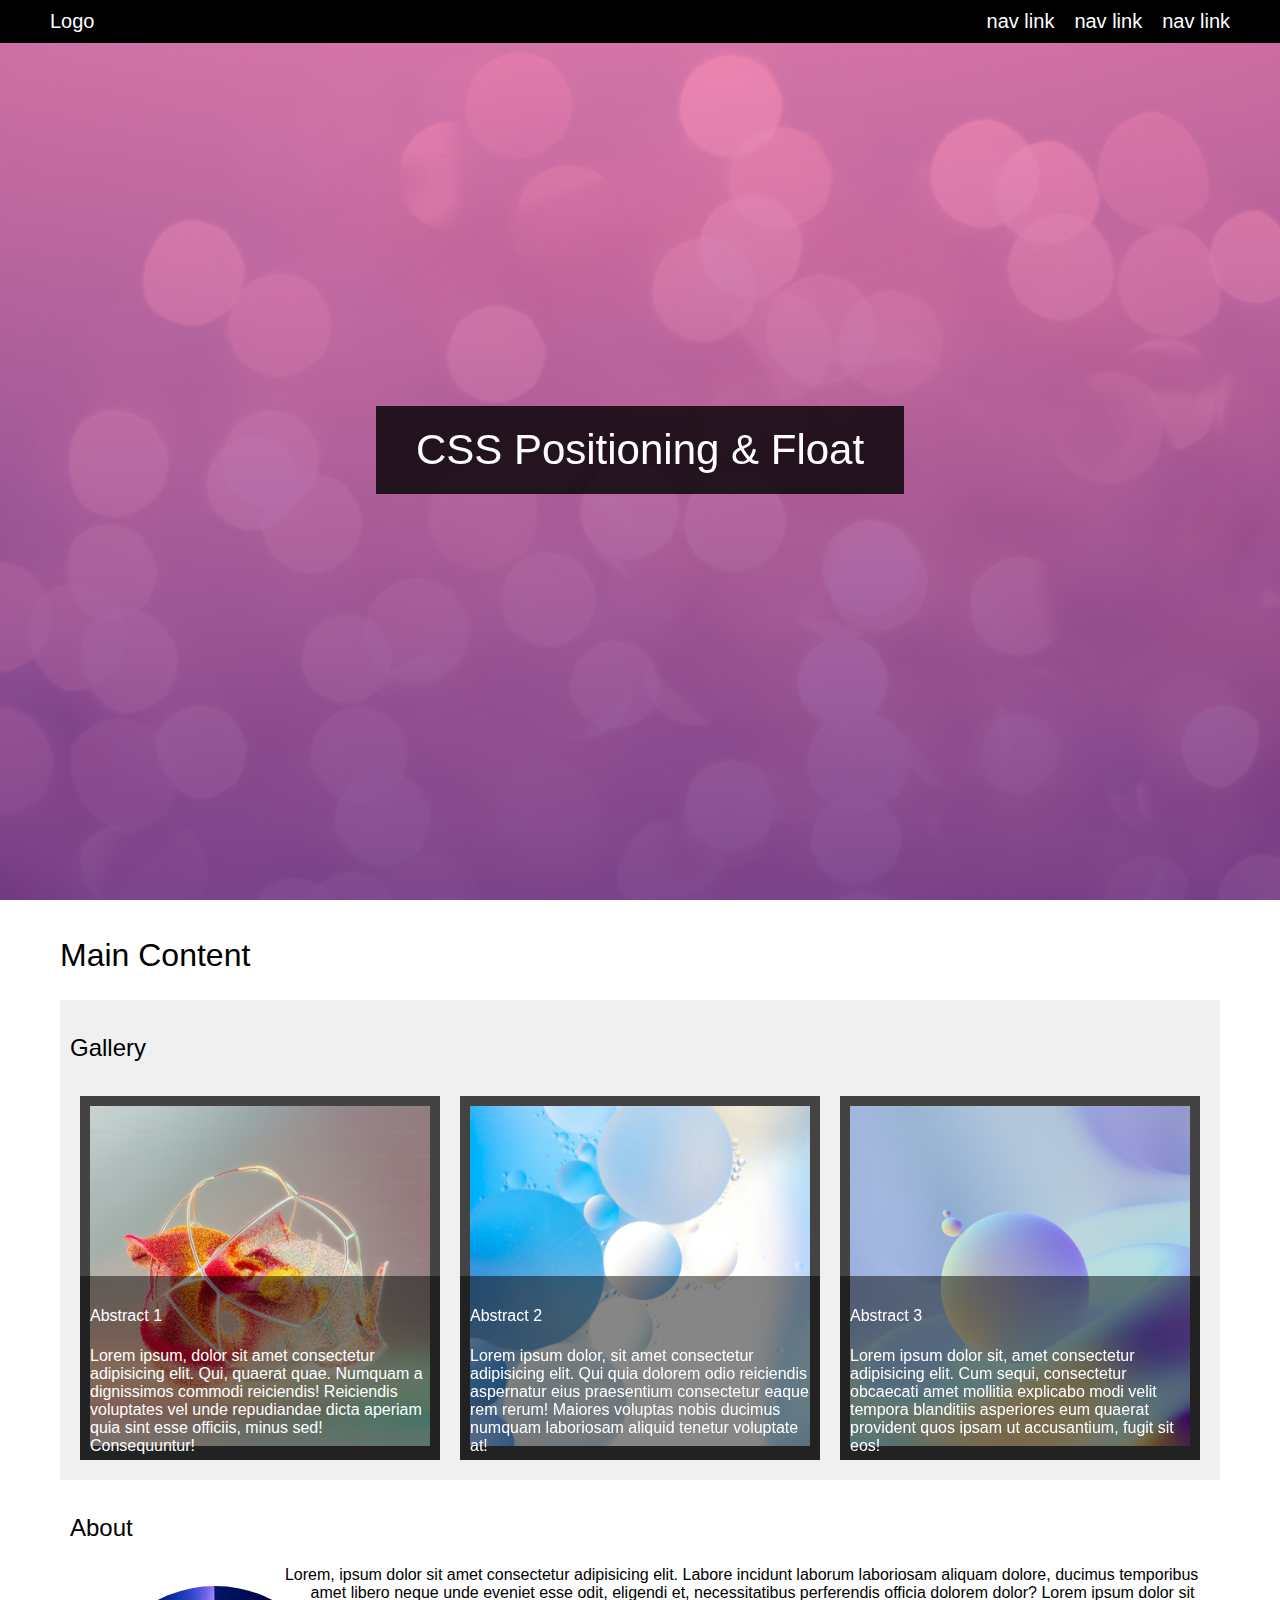
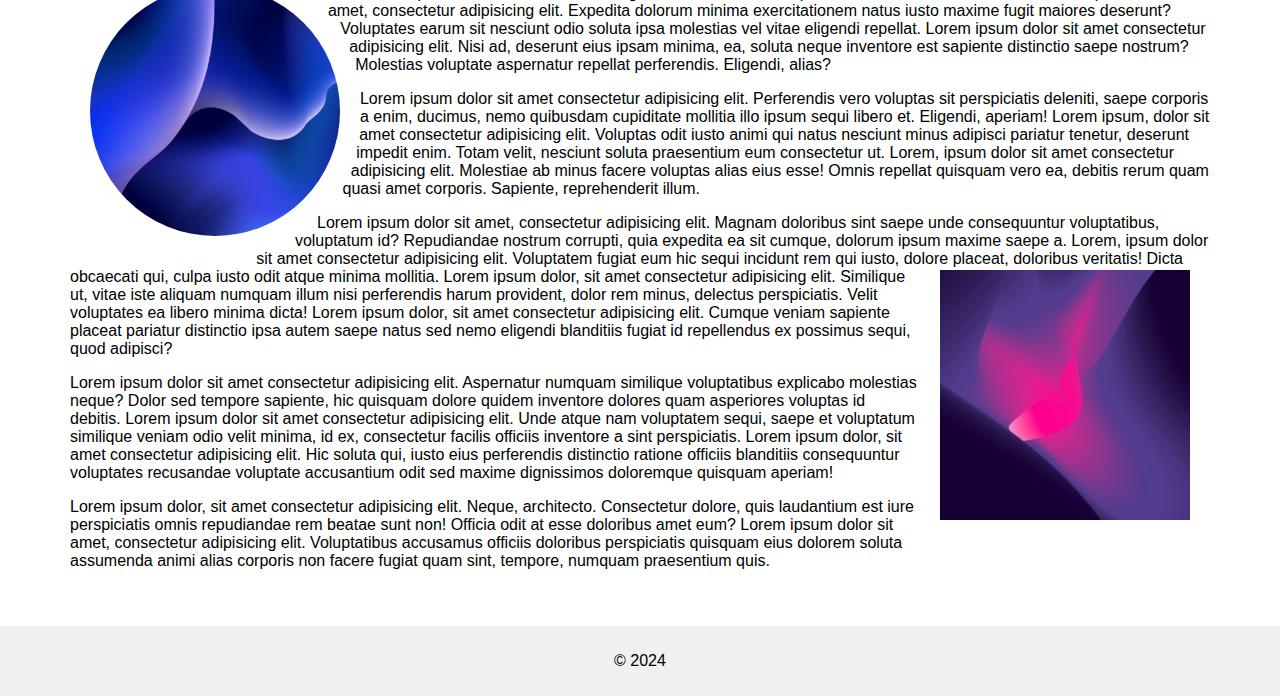
<file: demo/css-positioning/index.html>
<!DOCTYPE html>
<html lang="en">
  <head>
    <meta charset="UTF-8" />
    <meta name="viewport" content="width=device-width, initial-scale=1.0" />
    <title>CSS Positioning & Float</title>
    <link rel="stylesheet" href="./css/style.css" />
  </head>
  <body>
    <header class="site-header">
      <div class="site-header__wrapper">
        <a class="site-header__logo" href="#">Logo</a>
        <nav class="primary-nav">
          <ul class="primary-nav__list">
            <li class="primary-nav__item">
              <a class="primary-nav__link" href="#">nav link</a>
            </li>
            <li class="primary-nav__item">
              <a class="primary-nav__link" href="#">nav link</a>
            </li>
            <li class="primary-nav__item">
              <a class="primary-nav__link" href="#">nav link</a>
            </li>
          </ul>
        </nav>
      </div>
    </header>
    <section class="hero-banner">
      <h1 class="hero-banner__title">CSS Positioning & Float</h1>
    </section>
    <main class="site-main">
      <h2 class="site-main__title">Main Content</h2>

      <section class="gallery-section">
        <h3 class="gallery-section__title">Gallery</h3>
        <div class="gallery-section__images">

          <a href="#" class="gallery-section__image-link">
            <img
              class="gallery-section__image"
              src="./assets/images/abstract-1.jpg"
              alt="abstract 1"
            />
            <div class="gallery-section__text-wrapper">
              <h4 class="gallery-section__image-title">Abstract 1</h4>
              <p class="gallery-section__image-text">
                Lorem ipsum, dolor sit amet consectetur adipisicing elit. Qui,
                quaerat quae. Numquam a dignissimos commodi reiciendis! Reiciendis
                voluptates vel unde repudiandae dicta aperiam quia sint esse
                officiis, minus sed! Consequuntur!
              </p>
            </div>
          </a>

          <a href="#" class="gallery-section__image-link">
            <img
              class="gallery-section__image"
              src="./assets/images/abstract-2.jpg"
              alt="abstract 2"
            />
            <div class="gallery-section__text-wrapper">
              <h4>Abstract 2</h4>
              <p class="gallery-section__image-text">
                Lorem ipsum dolor, sit amet consectetur adipisicing elit. Qui quia
                dolorem odio reiciendis aspernatur eius praesentium consectetur
                eaque rem rerum! Maiores voluptas nobis ducimus numquam laboriosam
                aliquid tenetur voluptate at!
              </p>
            </div>
          </a>
          <a href="#" class="gallery-section__image-link">
            <img
              class="gallery-section__image"
              src="./assets/images/abstract-3.jpg"
              alt="abstract 3"
            />
            <div class="gallery-section__text-wrapper">
              <h4 class="gallery-section__image-title">Abstract 3</h4>
              <p class="gallery-section__image-text">
                Lorem ipsum dolor sit, amet consectetur adipisicing elit. Cum
                sequi, consectetur obcaecati amet mollitia explicabo modi velit
                tempora blanditiis asperiores eum quaerat provident quos ipsam ut
                accusantium, fugit sit eos!
              </p>
            </div>
          </a>
        </div>
      </section>

      <section class="about-section">
        <h3 class="about-section__title">About</h3>
        <p class="about-section__text">
          <img
            class="img img--float-left"
            src="./assets/images/abstract-4.jpg"
            alt="abstract 4"
          />
          Lorem, ipsum dolor sit amet consectetur adipisicing elit. Labore
          incidunt laborum laboriosam aliquam dolore, ducimus temporibus amet
          libero neque unde eveniet esse odit, eligendi et, necessitatibus
          perferendis officia dolorem dolor? Lorem ipsum dolor sit amet,
          consectetur adipisicing elit. Expedita dolorum minima exercitationem
          natus iusto maxime fugit maiores deserunt? Voluptates earum sit
          nesciunt odio soluta ipsa molestias vel vitae eligendi repellat. Lorem
          ipsum dolor sit amet consectetur adipisicing elit. Nisi ad, deserunt
          eius ipsam minima, ea, soluta neque inventore est sapiente distinctio
          saepe nostrum? Molestias voluptate aspernatur repellat perferendis.
          Eligendi, alias?
        </p>
        <p class="about-section__text">
          Lorem ipsum dolor sit amet consectetur adipisicing elit. Perferendis
          vero voluptas sit perspiciatis deleniti, saepe corporis a enim,
          ducimus, nemo quibusdam cupiditate mollitia illo ipsum sequi libero
          et. Eligendi, aperiam! Lorem ipsum, dolor sit amet consectetur
          adipisicing elit. Voluptas odit iusto animi qui natus nesciunt minus
          adipisci pariatur tenetur, deserunt impedit enim. Totam velit,
          nesciunt soluta praesentium eum consectetur ut. Lorem, ipsum dolor sit
          amet consectetur adipisicing elit. Molestiae ab minus facere voluptas
          alias eius esse! Omnis repellat quisquam vero ea, debitis rerum quam
          quasi amet corporis. Sapiente, reprehenderit illum.
        </p>
        <p class="about-section__text">
          Lorem ipsum dolor sit amet, consectetur adipisicing elit. Magnam
          doloribus sint saepe unde consequuntur voluptatibus, voluptatum id?
          Repudiandae nostrum corrupti, quia expedita ea sit cumque, dolorum
          ipsum maxime saepe a. Lorem, ipsum dolor sit amet consectetur
          adipisicing elit.
          <img
            class="img img--float-right"
            src="./assets/images/abstract-5.jpg"
            alt="abstract 5"
          />
          Voluptatem fugiat eum hic sequi incidunt rem qui iusto, dolore
          placeat, doloribus veritatis! Dicta obcaecati qui, culpa iusto odit
          atque minima mollitia. Lorem ipsum dolor, sit amet consectetur
          adipisicing elit. Similique ut, vitae iste aliquam numquam illum nisi
          perferendis harum provident, dolor rem minus, delectus perspiciatis.
          Velit voluptates ea libero minima dicta! Lorem ipsum dolor, sit amet
          consectetur adipisicing elit. Cumque veniam sapiente placeat pariatur
          distinctio ipsa autem saepe natus sed nemo eligendi blanditiis fugiat
          id repellendus ex possimus sequi, quod adipisci?
        </p>
        <p class="about-section__text">
          Lorem ipsum dolor sit amet consectetur adipisicing elit. Aspernatur
          numquam similique voluptatibus explicabo molestias neque? Dolor sed
          tempore sapiente, hic quisquam dolore quidem inventore dolores quam
          asperiores voluptas id debitis. Lorem ipsum dolor sit amet consectetur
          adipisicing elit. Unde atque nam voluptatem sequi, saepe et voluptatum
          similique veniam odio velit minima, id ex, consectetur facilis
          officiis inventore a sint perspiciatis. Lorem ipsum dolor, sit amet
          consectetur adipisicing elit. Hic soluta qui, iusto eius perferendis
          distinctio ratione officiis blanditiis consequuntur voluptates
          recusandae voluptate accusantium odit sed maxime dignissimos
          doloremque quisquam aperiam!
        </p>
        <p class="about-section__text">
          Lorem ipsum dolor, sit amet consectetur adipisicing elit. Neque,
          architecto. Consectetur dolore, quis laudantium est iure perspiciatis
          omnis repudiandae rem beatae sunt non! Officia odit at esse doloribus
          amet eum? Lorem ipsum dolor sit amet, consectetur adipisicing elit.
          Voluptatibus accusamus officiis doloribus perspiciatis quisquam eius
          dolorem soluta assumenda animi alias corporis non facere fugiat quam
          sint, tempore, numquam praesentium quis.
        </p>
      </section>
    </main>
    <footer class="site-footer">
      <div class="site-footer__wrapper">
        <p class="site-footer__copy">&copy; 2024</p>
      </div>
    </footer>
  </body>
</html>
</file>
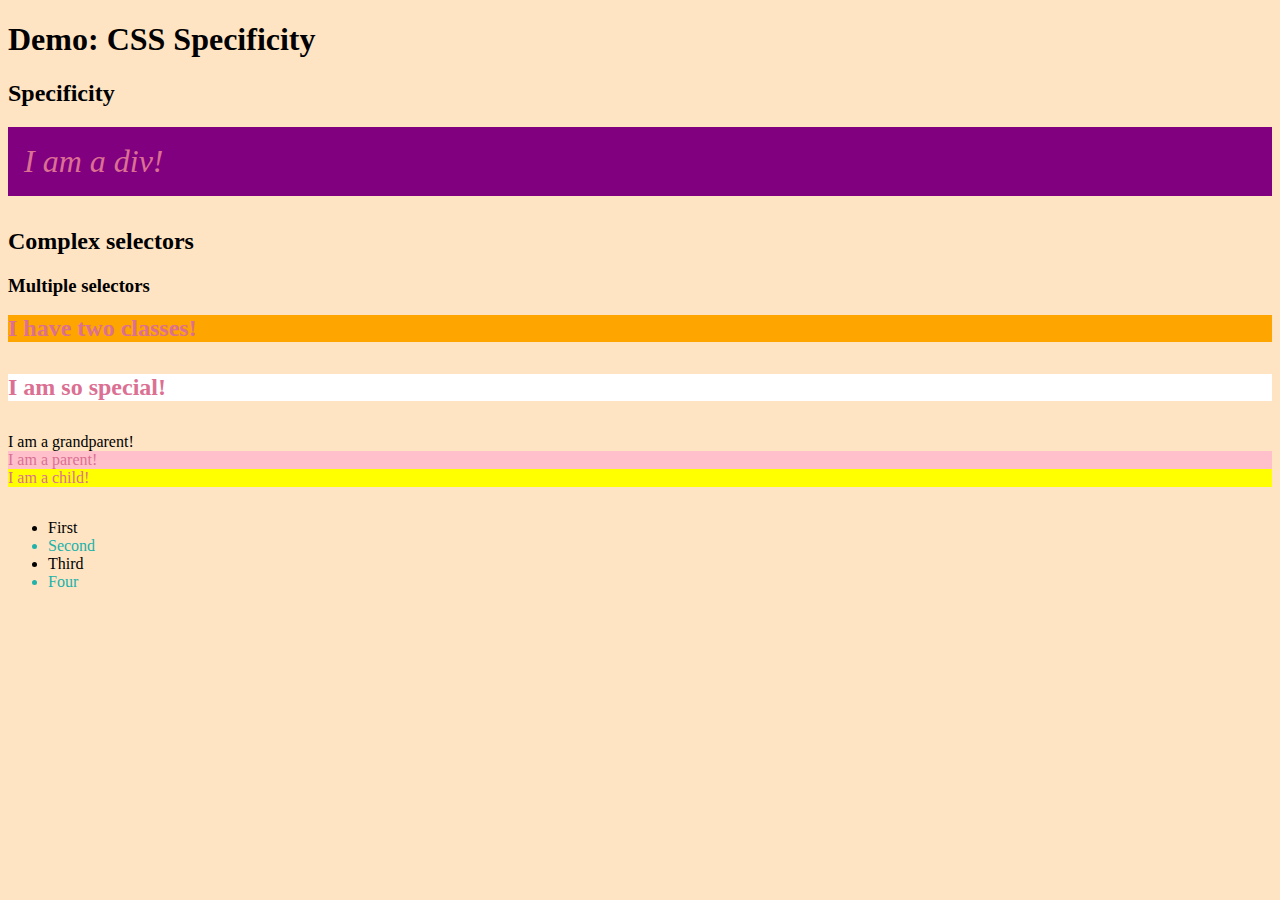
<file: demo/demo-css-specificity/index.html>
<!DOCTYPE html>
<html lang="en">
  <head>
    <meta charset="UTF-8" />
    <meta name="viewport" content="width=device-width, initial-scale=1.0" />
    <title>Document</title>

    <link rel="stylesheet" href="./styles.css" />
    <link rel="stylesheet" href="./styles-2.css" />
  </head>
  <body>
    <h1>Demo: CSS Specificity</h1>

    <section>
      <h2>Specificity</h2>

      <div class="conflict-example" id="first-div">I am a div!</div>

      <!-- Inline styles are not best practice (1, 0, 0, 0) = 1000 -->
    </section>

    <section>
      <h2>Complex selectors</h2>

      <section>
        <h3>Multiple selectors</h3>

        <div class="class-one class-two class-four">I have two classes!</div>

        <div id="special-element">I am so special!</div>
      </section>
    </section>

    <section class="grandparent">
      I am a grandparent!

      <div class="parent">
        I am a parent!

        <div class="child">I am a child!</div>
      </div>

      <ul>
        <li>First</li>
        <li>Second</li>
        <li>Third</li>
        <li>Four</li>
      </ul>
    </section>
  </body>
</html>
</file>
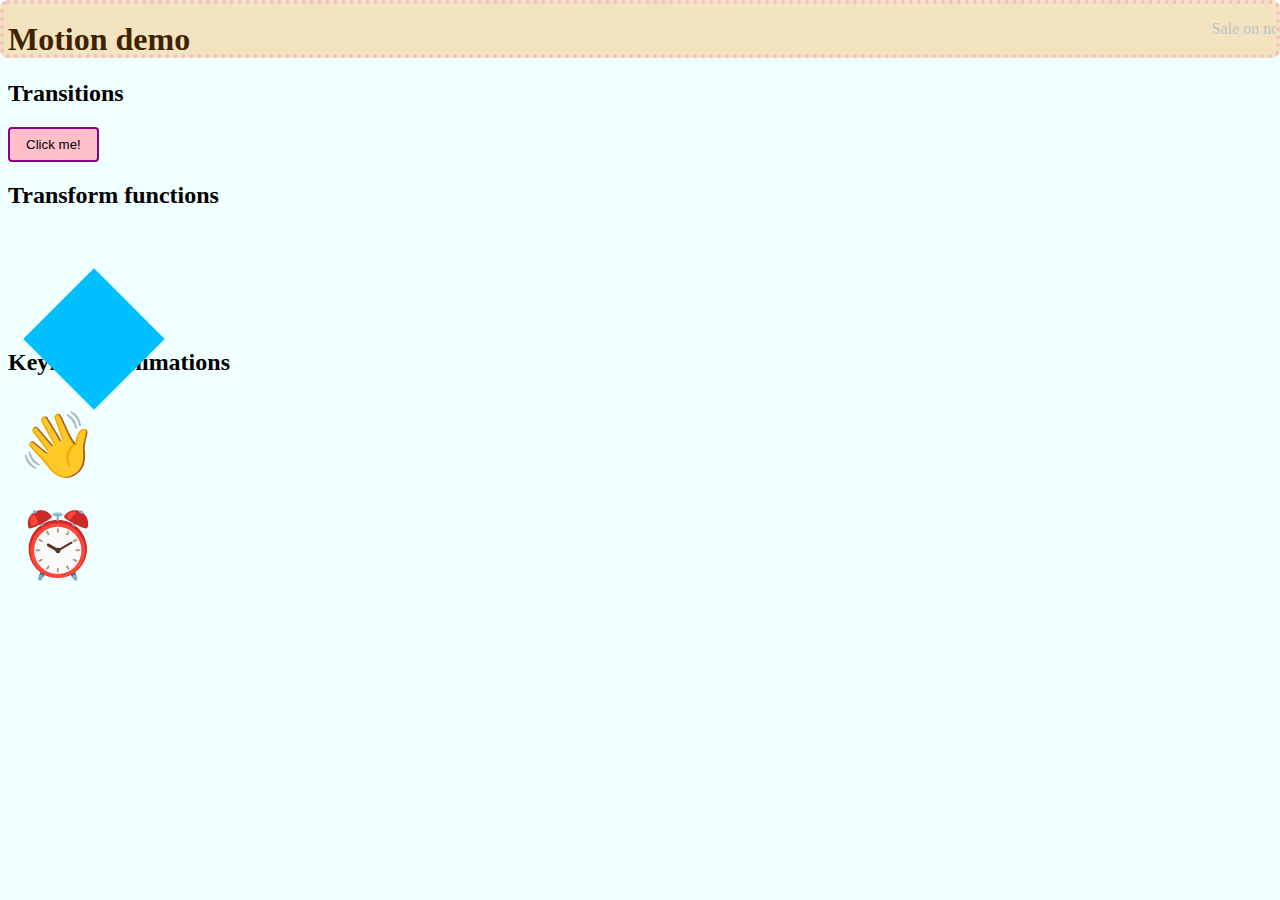
<file: demo/demo-motion/index.html>
<!DOCTYPE html>
<html lang="en">
  <head>
    <meta charset="UTF-8" />
    <meta name="viewport" content="width=device-width, initial-scale=1.0" />

    <link rel="stylesheet" href="./styles/main.css" />

    <title>Demo: Motion</title>
  </head>
  <body>
    <h1>Motion demo</h1>

    <section>
      <h2>Transitions</h2>
      <button>Click me!</button>

      <marquee class="message">Sale on now!!</marquee>
    </section>

    <section>
      <h2>Transform functions</h2>

      <div class="transform-example"></div>
    </section>

    <section>
      <h2>Keyframe animations</h2>

      <div class="animation-example">👋</div>
      <div class="animation-example">⏰</div>
    </section>
  </body>
</html>
</file>
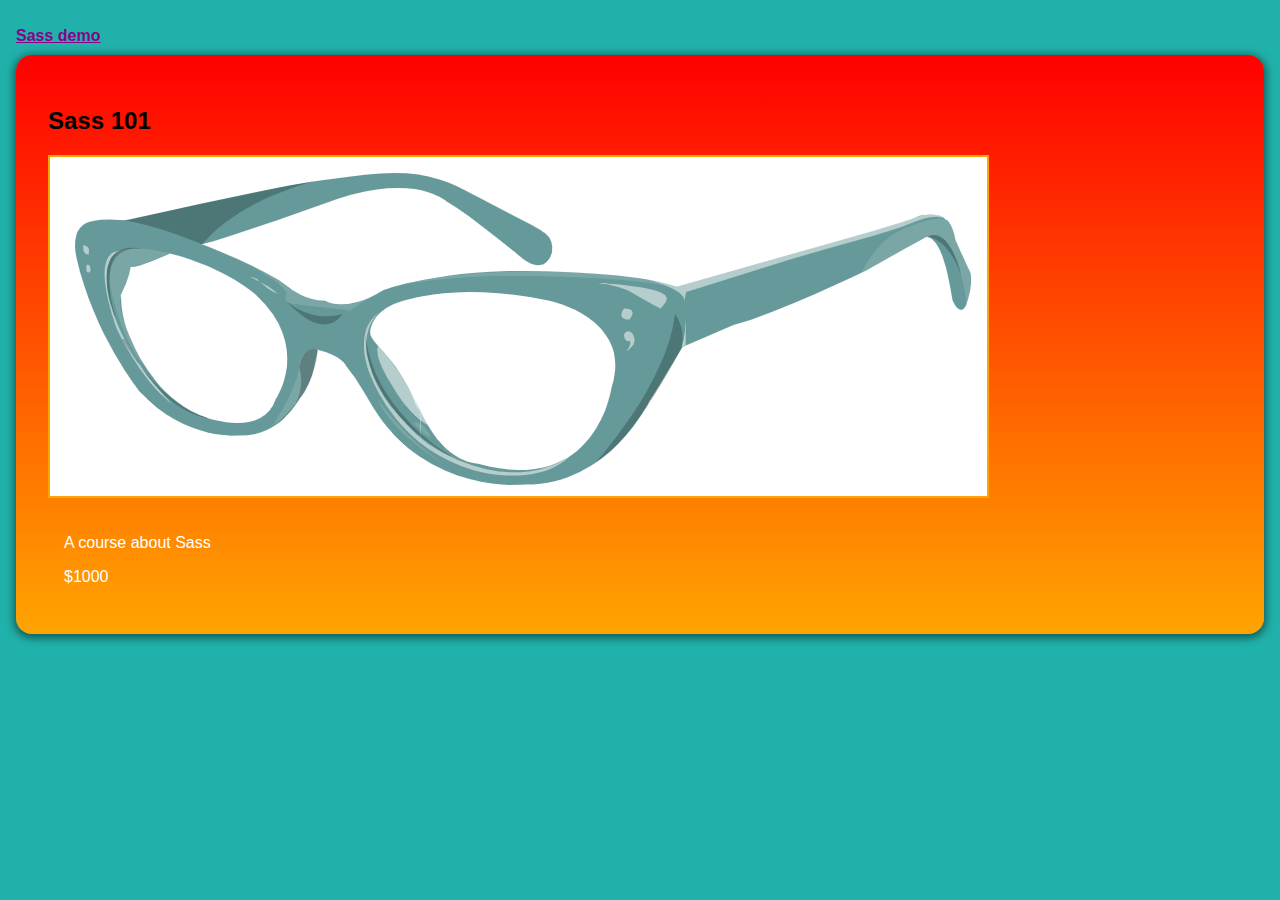
<file: demo/demo-sass/index.html>
<!DOCTYPE html>
<html lang="en">
  <head>
    <meta charset="UTF-8" />
    <meta name="viewport" content="width=device-width, initial-scale=1.0" />
    <title>Demo: Sass</title>

    <link rel="stylesheet" href="./styles/main.css" />
  </head>
  <body>
    <h1>Sass demo</h1>

    <section>
      <!-- <div class="card">
        <h2>All about Sass</h2>

        <p>Sass makes CSS more reusable!</p>
      </div> -->

      <div class="product product--featured">
        <h2 class="product__title product__title--large">Sass 101</h2>

        <img
          src="./assets/glasses.png"
          class="product__image"
          alt="a pair of sassy glasses"
        />

        <div class="product__details">
          <p>A course about Sass</p>

          <span>$1000</span>
        </div>
      </div>
    </section>
  </body>
</html>
</file>
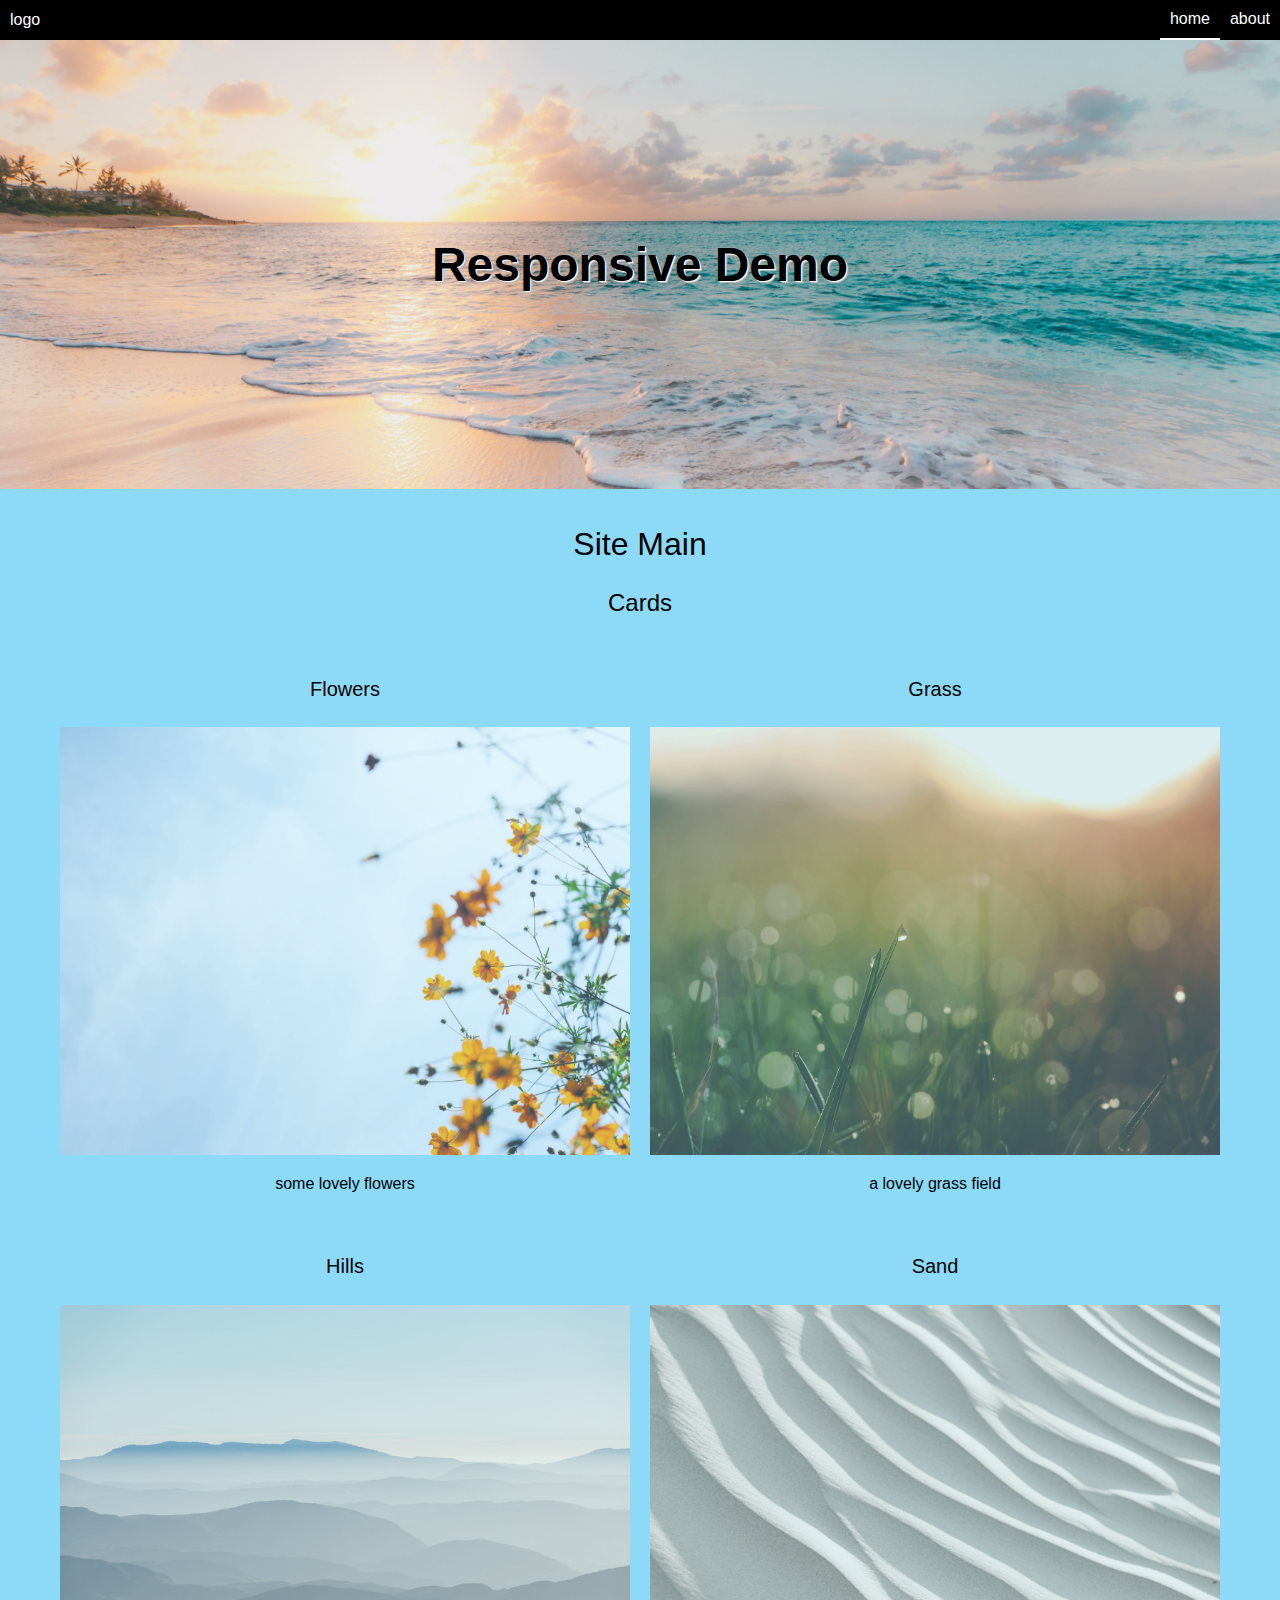
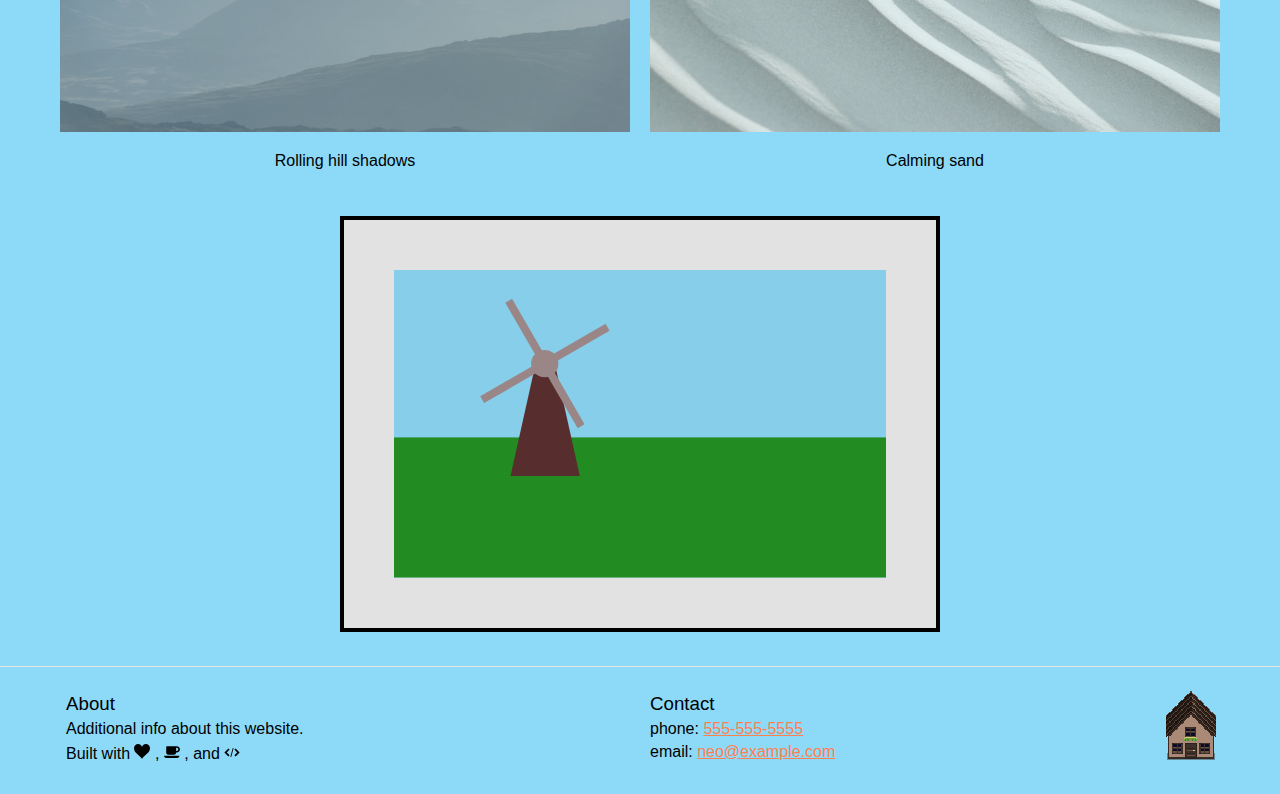
<file: demo/responsive-demo/index.html>
<!DOCTYPE html>
<html lang="en">
  <head>
    <meta charset="UTF-8" />
    <meta name="keywords" content="css, responsive, design" />
    <meta name="viewport" content="width=device-width, initial-scale=1.0" />
    <title>Responsive Demo</title>
    <link rel="stylesheet" href="./style/main.css" />
  </head>

  <body>
    <header class="site-header">
      <div class="site-header__wrapper">
        <a href="#" class="logo">logo</a>
        <nav class="primary-nav">
          <ul class="primary-nav__list">
            <li class="primary-nav__item">
              <a href="#" class="primary-nav__link primary-nav__link--active"
                >home</a
              >
            </li>
            <li class="primary-nav__item">
              <a href="#" class="primary-nav__link">about</a>
            </li>
          </ul>
        </nav>
      </div>
    </header>

    <section class="banner">
      <h1 class="banner__title">Responsive Demo</h1>
    </section>

    <main class="site-main">
      <h2 class="site-main__title">Site Main</h2>
      <section class="card-section">
        <h3 class="card-section__title">Cards</h3>

        <div class="card-section__flex-container">
          <article class="card">
            <a class="card__link-wrapper" href="#" title="calming flowers">
              <h4 class="card__title">Flowers</h4>
              <img
                class="card__img"
                src="./assets/images/calm-flowers.jpg"
                alt="calming flowers"
              />
              <p class="card__description">some lovely flowers</p>
            </a>
          </article>
          <article class="card">
            <a class="card__link-wrapper" href="#" title="grass field">
              <h4 class="card__title">Grass</h4>
              <img
                class="card__img"
                src="./assets/images/calm-grass.jpg"
                alt="grass field"
              />
              <p class="card__description">a lovely grass field</p>
            </a>
          </article>

          <article class="card">
            <a class="card__link-wrapper" href="#" title="rolling hills">
              <h4 class="card__title">Hills</h4>
              <img
                class="card__img"
                src="./assets/images/hills.jpg"
                alt="rolling hills"
              />
              <p class="card__description">Rolling hill shadows</p>
            </a>
          </article>

          <article class="card">
            <a class="card__link-wrapper" href="#" title="rolling hills">
              <h4 class="card__title">Sand</h4>
              <img
                class="card__img"
                src="./assets/images/calm-sand.jpg"
                alt="rolling hills"
              />
              <p class="card__description">Calming sand</p>
            </a>
          </article>
        </div>
      </section>

      <!-- I "made" this in Figma and attempted to animate :) -->
      <svg
        class="fan-svg"
        width="100%"
        height="100%"
        viewBox="0 0 1440 900"
        fill="none"
        xmlns="http://www.w3.org/2000/svg"
      >
        <g clip-path="url(#clip0)">
          <rect width="1440" height="900" fill="white" />
          <g class="test">
            <rect
              class="fan-svg__sky"
              width="1440"
              height="900"
              fill="#CBF3FF"
            />
            <rect
              class="fan-svg__grass"
              y="490"
              width="1440"
              height="410"
              fill="#2C862A"
            />
            <path
              class="fan-svg__building"
              d="M414.551 274H470.449L544 603H341L414.551 274Z"
              fill="#694747"
            />
            <g class="fan-svg__blade">
              <circle cx="441.164" cy="273.847" r="40" fill="#9A8686" />
              <rect
                x="325.638"
                y="95.75"
                width="23"
                height="424"
                transform="rotate(-30 325.638 95.75)"
                fill="#9A8686"
              />
              <rect
                x="619.445"
                y="157.638"
                width="23"
                height="424"
                transform="rotate(60 619.445 157.638)"
                fill="#9A8686"
              />
            </g>
          </g>
        </g>
        <defs>
          <clipPath>
            <rect width="1440" height="900" fill="white" />
          </clipPath>
        </defs>
      </svg>
    </main>
    <footer class="site-footer">
      <div class="site-footer__wrapper">
        <section class="site-footer__left">
          <h3 class="site-footer__title">About</h3>
          <p class="site-footer__text">Additional info about this website.</p>
          <p class="site-footer__text">
            Built with
            <img
              src="./assets/icons/heart.svg"
              alt="heart icon"
              class="site-footer__icon"
            />
            ,
            <img
              src="./assets/icons/coffee.svg"
              alt="coffee icon"
              class="site-footer__icon"
            />
            , and
            <svg
              class="site-footer__svg"
              version="1.1"
              xmlns="http://www.w3.org/2000/svg"
              width="640"
              height="512"
              viewBox="0 0 640 512"
            >
              <g id="icomoon-ignore"></g>
              <path d="M416 368l48 48 160-160-160-160-48 48 112 112z"></path>
              <path d="M224 144l-48-48-160 160 160 160 48-48-112-112z"></path>
              <path
                d="M350.649 75.26l34.734 9.472-95.993 352.013-34.734-9.472 95.994-352.013z"
              ></path>
            </svg>
          </p>
        </section>
        <section class="site-footer__right">
          <img
            class="site-footer__img"
            src="./assets/images/house.png"
            alt="house pixel art"
          />
          <h3 class="site-footer__title">Contact</h3>
          <p class="site-footer__text">
            phone:
            <a class="site-footer__link" href="tel:555-555-5555"
              >555-555-5555</a
            >
          </p>
          <p class="site-footer__text">
            email:
            <a class="site-footer__link" href="mailto:neo@cats.com"
              >neo@example.com</a
            >
          </p>
        </section>
      </div>
    </footer>
  </body>
</html>
</file>
<file: demo/css-positioning/css/style.css>
* {
  box-sizing: border-box;
}

body {
  margin: 0;
  font-family: Arial, Helvetica, sans-serif;
}

h1,
h2,
h3,
h4,
h5,
h6 {
  font-weight: normal;
}

.img {
  max-width: 100%;
}

.img--float-left {
  float: left;
  padding: 0.625rem;
  margin: 0.625rem;
  shape-outside: circle(50%);
  border-radius: 50%;
}

.img--float-right {
  float: right;
  padding: 0.625rem;
  margin: 0.625rem;
}

.site-header {
  background: #000;
  color: #fff;
  position: fixed;
  top: 0;
  left: 0;
  width: 100%;
  z-index: 1;
}
.site-header__wrapper {
  max-width: 1200px;
  margin: 0 auto;
  display: flex;
  align-items: center;
  justify-content: space-between;
}
.site-header__logo {
  padding: 0.625rem;
  color: #fff;
  text-decoration: none;
  font-size: 1.25rem;
}

.primary-nav {
}
.primary-nav__list {
  margin: 0;
  padding: 0;
  list-style: none;
  display: flex;
}
.primary-nav__item {
  display: inline-flex;
  font-size: 1.25rem;
}
.primary-nav__link {
  padding: 0.625rem;
  color: #fff;
  text-decoration: none;
}

.hero-banner {
  /* margin-top: 42.5px; */
  background: linear-gradient(rgba(249, 87, 160, 0.6), rgba(99, 36, 126, 0.8)),
    url("../assets/images/bokeh-bg.jpg");
  background-size: cover;
  background-position: center;
  height: 100vh;
  width: 100vw;
  min-height: 150px;
  /* max-height: 800px; */
  display: flex;
  align-items: center;
  justify-content: center;
}
.hero-banner__title {
  font-size: 2.625rem;
  color: white;
  background: rgba(0, 0, 0, 0.8);
  padding: 1.25rem 2.5rem;
  /* a bit newer however great for 'sticking' elements when scrolling at a specific location */
  position: sticky;
  top: 50px;
}

.site-main {
  max-width: 1200px;
  margin: 0 auto;
  padding: 0.625rem 1.25rem;
}
.site-main__title {
  font-size: 2rem;
}

.gallery-section {
  background: #f0f0f0;
  padding: 0.625rem;
}
.gallery-section__title {
  font-size: 1.5rem;
}
.gallery-section__images {
  display: flex;
}
.gallery-section__image-link {
  position: relative;
  overflow: hidden;
  width: 33.333%;
  margin: 0.625rem;
  padding: 0.625rem;
  max-width: 100%;
  background: #444242;
  color: #fff;
  text-decoration: none;
}
.gallery-section__image {
  max-width: 100%;
}
.gallery-section__text-wrapper {
  height: 100%;
  padding: 0.625rem;
  background: #00000079;
  position: absolute;
  top: 180px;
  left: 0;
  /* transition: 0.5s; */
}
.gallery-section__text-wrapper:hover {
  top: 0;
}




.about-section {
  padding: 0.625rem;
}
.about-section__title {
  font-size: 1.5rem;
}

.site-footer {
  background: #f0f0f0;
  padding: 0.625rem;
  margin-top: 1.25rem;
}
.site-footer__wrapper {
  max-width: 1200px;
  margin: 0 auto;
}
.site-footer__copy {
  text-align: center;
}
</file>
<file: demo/demo-css-specificity/styles.css>
body {
  background-color: bisque;
}

div {
  margin-bottom: 2rem;
}

/* Element selector (1, 0, 1) = 101 */
div#first-div {
  background-color: purple;
  color: white;
}

/* Class selector (0, 1, 0) = 10 */
.conflict-example {
  font-size: 2em;
  font-style: italic;
  padding: 1rem;

  color: yellow;
}

/* Id selector (1, 0, 0) => 100 */
#first-div {
  color: lightcyan;
}

/* (important, inline, ids, classes, elements) */
/* (0, 2, 0) */
.class-one.class-two {
  background-color: cyan;
}

/* Equal specificity: order is important! */
.class-two {
  background-color: lightsalmon;
}

.class-one {
  background-color: greenyellow;
}

/* !important (1, 0, 0, 0, 0) => 10000 */
div {
  color: palevioletred !important;
  background-color: white;
}
</file>
<file: demo/demo-css-specificity/styles-2.css>
/* Multiple selector */
.class-one.class-two {
  background-color: orange;
}

/* Grouped selector */
.class-one,
#special-element {
  font-weight: bold;
  font-size: 150%;
  color: black;
}

/* This is fine! */
.class-one#special-element {
}

.grandparent {
  margin: 2rem 0;
}

/* Descendant selector */
.grandparent .child {
  background-color: yellow;
}

/* Child selector */
.grandparent > .parent {
  background-color: pink;
}

/* Pseudo-classes */
ul > li:nth-of-type(2n) {
  color: lightseagreen;
}
</file>
<file: demo/demo-motion/styles/main.css>
@keyframes scale-and-spin {
  from {
    transform: scale(1) rotate(0);
  }
  50% {
    transform: rotate(-5deg);
  }
  to {
    transform: scale(1.1) rotate(5deg);
  }
}
body {
  background-color: azure;
}

button {
  background: transparent;
  border: none;
  padding: 0;
  background: pink;
  padding: 0.5rem 1rem;
  border-radius: 0.25rem;
  border: 2px solid darkmagenta;
  cursor: pointer;
  transition: background 0.5s, color 0.5s, box-shadow 0.5s, transform 0.5s;
}
button:hover {
  background: darkmagenta;
  color: white;
  box-shadow: 0 2px 8px 2px rgba(0, 0, 0, 0.4);
  transform: scale(1.1);
}

.message {
  background: darkorange;
  border: 4px dotted red;
  border-radius: 0.5rem;
  padding: 1rem;
  opacity: 0.25;
  transition: 0.5s;
  position: fixed;
  left: 0;
  top: 0;
  right: 0;
}
.message:hover {
  border-width: 1rem;
  padding: 2rem;
  font-size: 200%;
  opacity: 1;
}

.transform-example {
  width: 100px;
  height: 100px;
  background-color: deepskyblue;
  margin: 1rem;
  transform: translate(20px, 60px) rotate(45deg);
}

.animation-example {
  width: 100px;
  height: 100px;
  display: flex;
  justify-content: center;
  align-items: center;
  font-size: 4rem;
}
.animation-example:hover {
  animation: scale-and-spin 0.5s 6 alternate;
}/*# sourceMappingURL=main.css.map */
</file>
<file: demo/demo-sass/styles/main.css>
body {
  margin: 0;
  padding: 0;
}

h1,
h2 {
  font-size: 100%;
  color: darkmagenta;
  text-decoration: underline;
}

body {
  background-color: lightseagreen;
  font-family: sans-serif;
  padding: 1rem;
}

div {
  padding: 1rem;
}

.card {
  padding: 1rem;
  margin-bottom: 2rem;
  background: white;
  color: black;
  border-radius: 1rem;
  box-shadow: 0 2px 8px 2px rgba(0, 0, 0, 0.5);
}

/* also a comment */
.product {
  padding: 2rem;
  margin-bottom: 2rem;
  background: white;
  color: blue;
  border-radius: 1rem;
  box-shadow: 0 2px 8px 2px rgba(0, 0, 0, 0.5);
}
.product__title {
  text-decoration: none;
  color: black;
}
.product__title--large {
  font-size: 150%;
}
.product__image {
  max-width: 80%;
  border: 2px solid orange;
}
.product--featured {
  background: linear-gradient(red, orange);
  color: white;
}/*# sourceMappingURL=main.css.map */
</file>
<file: demo/responsive-demo/style/main.css>
* {
  box-sizing: border-box;
}

body {
  font-family: Arial, Helvetica, sans-serif;
  margin: 0;
}

h1,
h2,
h3,
h4,
h5,
h6 {
  font-weight: 500;
}

img {
  max-width: 100%;
}

.site-header {
  background: #000;
  position: fixed;
  top: 0;
  width: 100%;
  z-index: 10;
}
.site-header__wrapper {
  display: flex;
  align-items: center;
  justify-content: space-between;
  max-width: 1280px;
  margin: 0 auto;
}

.logo {
  color: #fff;
  padding: 0.625rem;
  text-decoration: none;
  display: inline-flex;
}

.primary-nav__list {
  display: flex;
  padding: 0;
  margin: 0;
  list-style: none;
}
.primary-nav__link {
  color: #fff;
  padding: 0.625rem;
  text-decoration: none;
  display: inline-flex;
  border-bottom: 2px solid #000;
}
.primary-nav__link:hover {
  border-bottom: 2px solid #fff;
}
.primary-nav__link--active {
  border-bottom: 2px solid #fff;
}

.banner {
  background: url("../assets/images/beach.jpg");
  background-repeat: no-repeat;
  background-size: cover;
  background-position: center;
  height: 50vh;
  min-height: 250px;
  max-height: 600px;
  display: flex;
  align-items: center;
  justify-content: center;
  margin-top: 39px;
  width: 100%;
}
.banner__title {
  color: #000;
  font-size: 3rem;
  font-weight: bold;
  text-shadow: 1px 1px 0 #fff, 2px 2px 0 #b5b5b5;
}

.site-main {
  max-width: 1200px;
  margin: 0 auto;
  padding: 0.625rem;
  text-align: center;
}
.site-main__title {
  font-size: 2rem;
}

.card-section__title {
  font-size: 1.5rem;
}
.card-section__flex-container {
  display: flex;
  flex-wrap: wrap;
}

.card {
  padding: 0.625rem;
  width: 25%;
  min-width: 200px;
}
.card__link-wrapper {
  text-decoration: none;
  color: #000;
}
.card__title {
  font-size: 1.25rem;
}
.card__img {
  opacity: 0.75;
}
.card__img:hover {
  opacity: 1;
}
.card__description {
  font-size: 1rem;
}

.site-footer {
  border-top: 1px solid #e6e6e6;
}
.site-footer__wrapper {
  display: flex;
  justify-content: space-between;
  max-width: 1200px;
  margin: 0 auto;
  padding: 1rem;
}
.site-footer__title {
  margin: 0;
}
.site-footer__link {
  color: coral;
}
.site-footer__text {
  margin: 0.312rem 0;
}
.site-footer__icon {
  width: 1rem;
  height: auto;
}
.site-footer__icon:hover {
  color: red;
}
.site-footer__svg {
  width: 1rem;
  height: auto;
}
.site-footer__svg:hover {
  fill: red;
}
.site-footer__img {
  float: right;
  transform: scale(1.2);
  image-rendering: pixelated;
}
.site-footer__left {
  width: 50%;
  padding: 0.625rem;
}
.site-footer__right {
  width: 50%;
  padding: 0.625rem;
}

.fan-svg {
  padding: 50px;
  background: #e2e2e2;
  border: 4px solid black;
  margin: 20px auto;
  max-width: 600px;
}
.fan-svg__sky {
  fill: skyblue;
  transition: fill 0.5s;
}
.fan-svg__grass {
  fill: forestgreen;
  transition: fill 0.5s;
}
.fan-svg__blade {
  transform-origin: center;
  transform-box: fill-box;
  animation: spin 3s linear infinite;
  animation-play-state: paused;
}
.fan-svg__building {
  fill: #582d2d;
}
.fan-svg:hover .fan-svg__building {
  fill: #5f4040;
}
.fan-svg:hover .fan-svg__blade {
  animation-play-state: running;
}
.fan-svg:hover .fan-svg__sky {
  fill: #8ddaf8;
}
.fan-svg:hover .fan-svg__grass {
  fill: #3c9f3c;
}

@keyframes spin {
  from {
    transform: rotate(0);
  }
  to {
    transform: rotate(360deg);
  }
}
@media screen and (min-width: 600px) {
  body {
    background-color: #8ddaf8;
  }

  .site-header__wrapper {
    flex-direction: row;
  }

  .card {
    width: 50%;
  }
}
</file>
